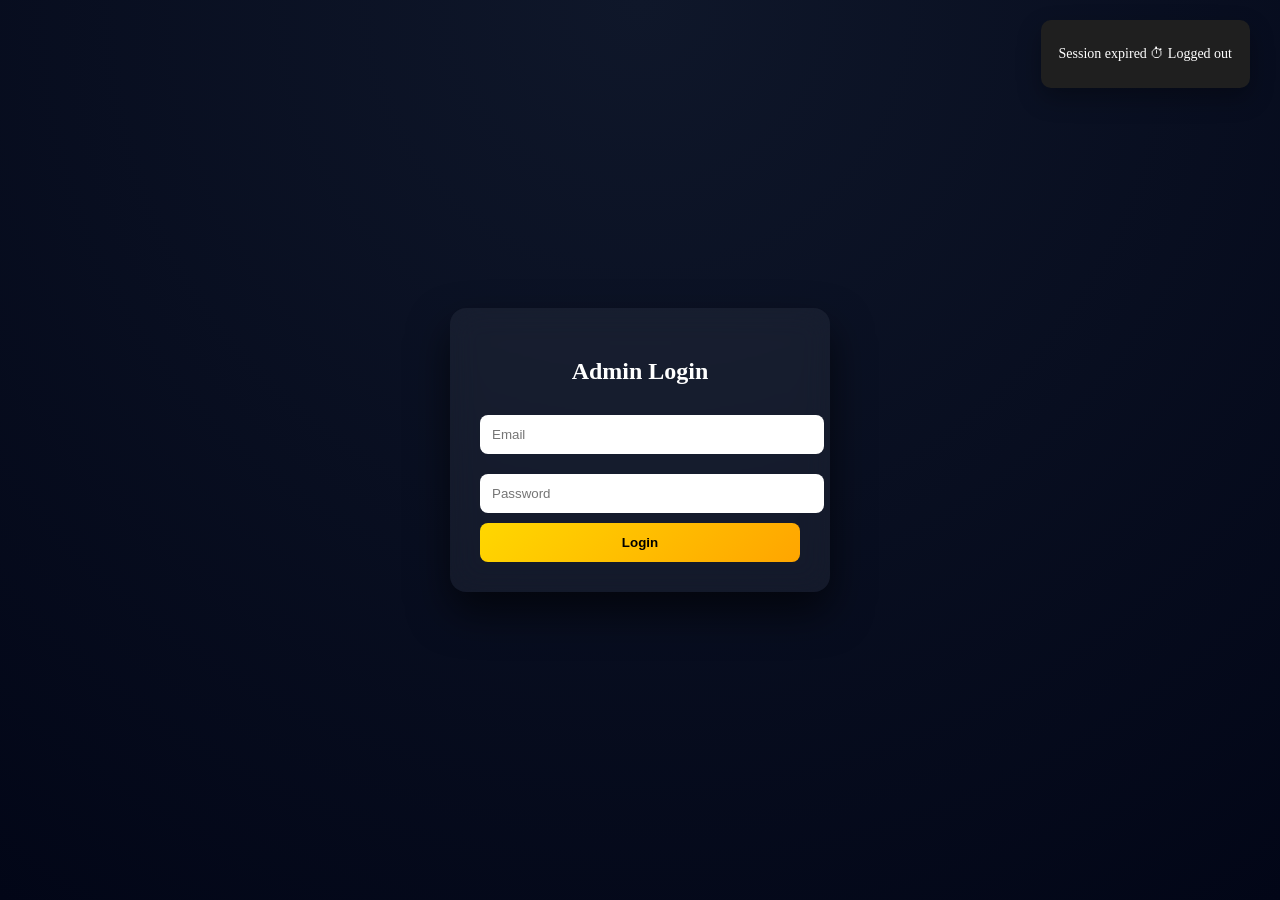
<file: admin.html>
<!DOCTYPE html>
<html lang="en">
<head>
  <meta charset="UTF-8">
  <title>ZiyaWorld Admin</title>
  <link rel="stylesheet" href="admin.css">
</head>

<body>

<!-- LOGIN -->
<div id="adminLoginModal">
  <div class="login-box">
    <h2>Admin Login</h2>

    <input type="email" id="adminEmail" placeholder="Email">
    <input type="password" id="adminPassword" placeholder="Password">

    <button id="adminLoginBtn">Login</button>
  </div>
</div>

<!-- DASHBOARD -->
<div id="adminDashboard">
  <button class="logout-btn" onclick="logout()">Logout</button>


  <h2>Admin Dashboard</h2>

<!-- ===== ADMIN HISTORY PANEL ===== -->
<div id="adminHistoryPanel" class="history-modal">

  <div class="history-box">

    <span class="close-btn" onclick="closeAdminHistory()">✖</span>

    <h2>📜 History</h2>

    <div id="adminHistoryContainer"></div>

  </div>
</div>


<!-- ===== ADMIN ORDER DETAILS MODAL ===== -->
<div id="adminOrderModal" class="full-order-modal">

  <div class="full-order-box">

    <span class="close-btn" onclick="closeAdminOrder()">✖</span>

    <div id="adminOrderContent"></div>

  </div>

</div>


<!-- BUTTON TO OPEN -->
<button onclick="openAdminHistory()" class="history-btn">
  📜 History
</button>


  <table id="ordersTable">
    <thead>
      <tr>
        <th>Order ID</th>
        <th>Customer Details</th>
        <th>Amount</th>
        <th>Status</th>
      </tr>
    </thead>
    <tbody></tbody>
  </table>
</div>

<div id="orderModal" class="order-modal">
  <div class="order-modal-box">

    <span class="close-modal" onclick="closeOrderModal()">✖</span>

    <h2>Order Details</h2>

    <div id="orderDetailsContent"></div>

  </div>
</div>

<div id="popupOverlay" class="popup-overlay">
  <div class="popup-box">
    <p id="popupMessage"></p>
  </div>
</div>

<div id="confirmBox">
  <div class="confirm-card">

    <div class="confirm-icon">🗑</div>

    <h3>Delete</h3>
    <p id="confirmText">Are you sure you want to do this?</p>

    <div class="confirm-actions">
      <button id="confirmCancel">Cancel</button>
      <button id="confirmOk">Confirm</button>
    </div>

  </div>
</div>


<script src="admin.js" defer></script>

</body>
</html>
</file>
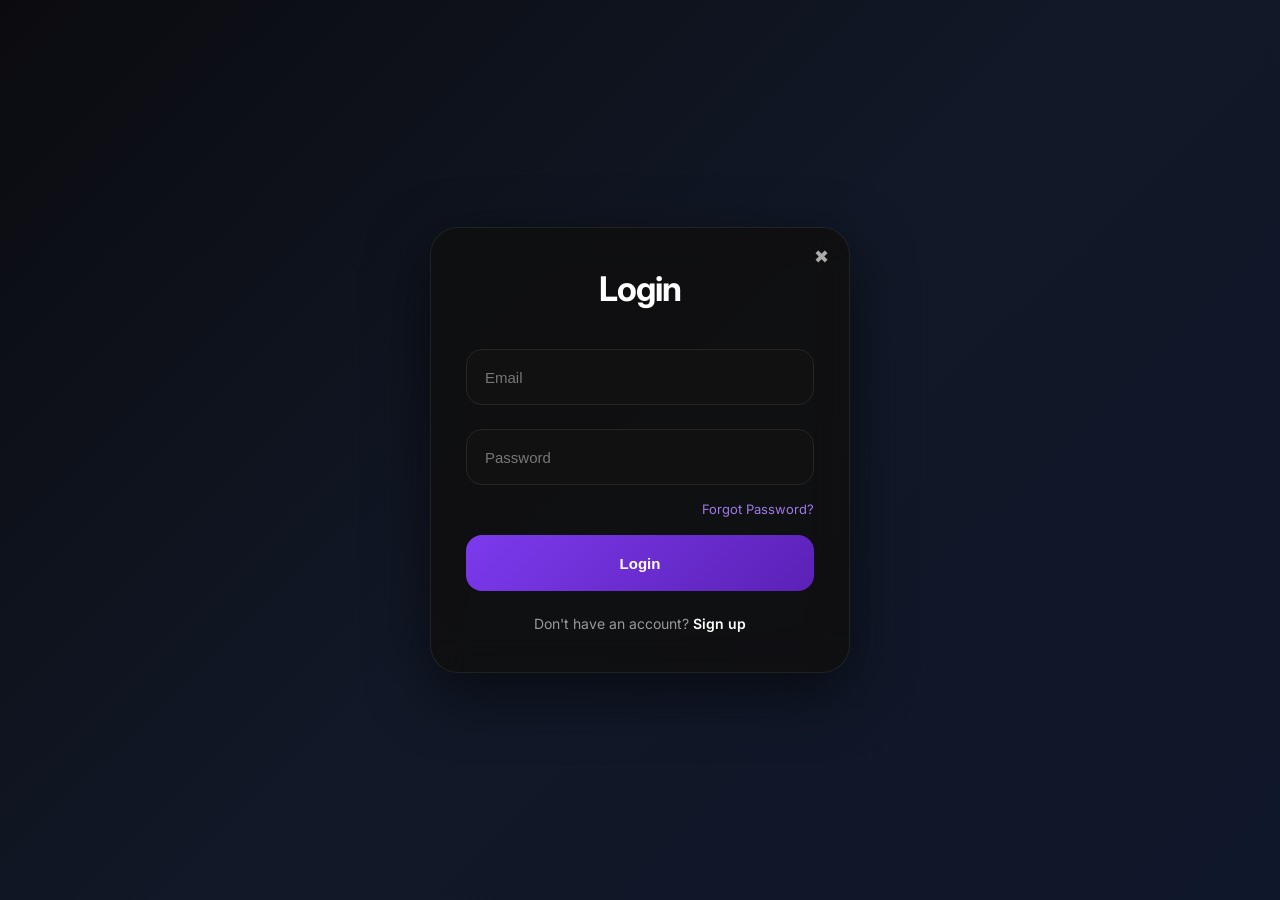
<file: auth.html>
<!DOCTYPE html>
<html>
<head>
  <title>ZiyaWorld Auth</title>
  <meta name="viewport" content="width=device-width, initial-scale=1.0">
  <link rel="stylesheet" href="auth.css">
</head>
<body>

<div class="auth-container">

  <div class="auth-box">

    <!-- CLOSE BUTTON (optional) -->
    <span class="close-auth" onclick="goBack()">✖</span>

    <h2 id="authTitle">Login</h2>

    <!-- NAME (SIGNUP ONLY) -->
    <input type="text" id="authName" placeholder="Full Name" style="display:none;">

    <!-- EMAIL -->
    <input type="email" id="authEmail" placeholder="Email">

    <!-- PASSWORD -->
    <input type="password" id="authPassword" placeholder="Password">

    <!-- ✅ FORGOT PASSWORD (UNDER PASSWORD INPUT) -->
    <a href="#" id="forgotLink" class="highlight-text">
  Forgot Password?</a>

    <!-- TERMS -->
    <label id="agreeLabel" style="display:none;">
      <input type="checkbox" id="agreeTerms">
      I agree to Terms & Conditions
    </label>

    <!-- BUTTONS -->
    <div class="auth-buttons">
      <button id="loginBtn" onclick="login()">Login</button>
      <button id="signupBtn" onclick="signup()" style="display:none;">Sign Up</button>
    </div>

    <!-- TOGGLE -->
<p id="toggleAuth" onclick="toggleAuth()">
  Don't have an account? <span class="highlight">Sign up</span>
</p>
  </div>

</div>

<!-- 🔐 FORGOT PASSWORD MODAL -->
<div id="forgotModal" class="forgot-modal">

  <div class="forgot-box">

    <h3>Reset Password</h3>

    <input type="email" id="otpEmail" placeholder="Enter your email">

    <button onclick="sendOTP()">Send Code</button>

    <input type="text" id="otpCode" placeholder="Enter code">

    <input type="password" id="otpPassword" placeholder="New password">

    <div class="forgot-buttons">
      <button onclick="resetPassword()">Reset</button>
      <button class="cancel-btn" onclick="closeForgot()">Cancel</button>
    </div>

  </div>

</div>

<!-- TOAST (OPTIONAL) -->
<div id="toast" class="toast"></div>

<script src="auth.js" defer></script>

</body>
</html>
</file>
<file: admin.css>
#adminLoginModal {
  position: fixed;
  top: 0;
  left: 0;
  width: 100%;
  height: 100%;
  background: radial-gradient(circle at top, #0f172a, #020617);
  display: flex;
  justify-content: center;
  align-items: center;
}

.login-box {
  background: rgba(255,255,255,0.05);
  backdrop-filter: blur(15px);
  padding: 30px;
  border-radius: 16px;
  width: 320px;
  text-align: center;
  color: white;
  box-shadow: 0 20px 40px rgba(0,0,0,0.6);
}

.login-box input {
  width: 100%;
  padding: 12px;
  margin: 10px 0;
  border-radius: 8px;
  border: none;
  outline: none;
}

.login-box button {
  width: 100%;
  padding: 12px;
  background: linear-gradient(135deg, gold, orange);
  color: black;
  border: none;
  border-radius: 8px;
  cursor: pointer;
  font-weight: bold;
}

table {
  width: 100%;
  border-collapse: separate;
  border-spacing: 0 12px; /* 🔥 spacing between rows */

}

th {
  background: transparent;
  color: #414a55;
  font-size: 13px;
  text-transform: uppercase;
}

td {
  background: #9da7c2;
  padding: 15px;
  border: none;
}

tr {
  box-shadow: 0 10px 20px rgba(27, 40, 46, 0.329);
  border-radius: 10px;
  overflow: hidden;
}

/* CUSTOMER BOX */
.customer-box {
  background: linear-gradient(145deg, #4d5c81, #1e293b);
  padding: 12px;
  border-radius: 10px;
  color: #fff;
  min-width: 180px;
}

.cust-title {
  font-size: 11px;
  opacity: 0.6;
  margin-bottom: 6px;
  text-transform: uppercase;
}

.cust-name {
  font-weight: bold;
  font-size: 14px;
  margin-bottom: 5px;
}

.cust-row {
  font-size: 12px;
  opacity: 0.85;
  margin-bottom: 3px;
}

/* AMOUNT */
.amount {
  font-weight: bold;
  color: rgb(7, 7, 6);
}

/* STATUS */
.status {
  padding: 5px 10px;
  border-radius: 20px;
  font-size: 12px;
  font-weight: bold;
}

.status.processing {
  background: #facc15;
  color: #000;
}

.status.shipped {
  background: #3b82f6;
  color: #fff;
}

.status.delivered {
  background: #10b981;
  color: #fff;
}

/* ACTION BUTTONS */
.actions button {
  border: none;
  padding: 6px 10px;
  margin: 2px;
  border-radius: 6px;
  cursor: pointer;
  font-size: 12px;
  transition: 0.2s;
}

/* SHIP BUTTON */
.ship-btn {
  background: #2563eb;
  color: #fff;
}

.ship-btn:hover {
  background: #1d4ed8;
}

/* DELIVER BUTTON */
.deliver-btn {
  background: #10b981;
  color: #fff;
}

.deliver-btn:hover {
  background: #059669;
}

.logout-btn {
  position: absolute;
  top: 20px;
  right: 20px;
  padding: 8px 16px;
  background: linear-gradient(135deg, red, crimson);
  color: white;
  border: none;
  border-radius: 8px;
  cursor: pointer;
}
.order-modal {
  position: fixed;
  top: 0;
  left: 0;
  width: 100%;
  height: 100%;
  background: rgba(0,0,0,0.85);
  display: none;
  justify-content: center;
  align-items: center;
  z-index: 999;
}

.order-modal-box {
  background: #dadade;
  color: rgb(1, 0, 0);
  width: 90%;
  max-width: 500px;
  max-height: 85vh;
  overflow-y: auto;
  padding: 20px;
  border-radius: 12px;
  position: relative;
}

.close-modal {
  position: absolute;
  top: 10px;
  right: 15px;
  cursor: pointer;
  font-size: 18px;
}

th {
  color: #94a3b8;
  font-size: 12px;
  text-transform: uppercase;
  letter-spacing: 1px;
}

.order-item {
  display: flex;
  gap: 10px;
  margin-bottom: 10px;
  background: #0f172a;
  padding: 8px;
  border-radius: 8px;
}

.order-item img {
  width: 50px;
  height: 50px;
  object-fit: cover;
  border-radius: 6px;
}

.actions {
  display: flex;
  flex-direction: column;
  gap: 6px;
  align-items: center;
}

.action-top {
  display: flex;
  gap: 6px;
}

/* details button below */
.details-btn {
  width: 95%;
    background: #271420;
    border: 1px solid #b180a0;
  color: #edeff4;
  padding: 3px;
  border-radius: 6px;
  cursor: pointer;
  font-size: 11px;

}

.details-btn:hover {
  background: #1e293b;
}

.order-id {
  font-size: 12px;
  color: #888;
  word-break: break-all;
}

.detail-row {
  display: flex;
  justify-content: space-between;
  margin: 8px 0;
  padding-bottom: 6px;
  border-bottom: 1px solid #eee;
}

/* ===== ORDER FOOTER ===== */
.order-footer {
  margin-top: 20px;
  padding-top: 15px;
  border-top: 1px solid rgba(0,0,0,0.1);

  display: flex;
  justify-content: flex-end;
}


/* ===== CANCEL BUTTON (PREMIUM LOOK) ===== */
.cancel-order {
  background: linear-gradient(135deg, #ff3b3b, #c40000);
  color: white;
  border: none;

  padding: 12px 18px;
  border-radius: 10px;

  font-weight: bold;
  cursor: pointer;

  box-shadow: 0 6px 15px rgba(255, 0, 0, 0.25);
  transition: 0.25s ease;

  display: flex;
  align-items: center;
  gap: 6px;
}

/* hover effect */
.cancel-order:hover {
  transform: translateY(-2px);
  box-shadow: 0 10px 20px rgba(255, 0, 0, 0.35);
}

/* dark mode support */
body.dark-mode .order-footer {
  border-top: 1px solid rgba(255,255,255,0.1);
}

/* POPUP overlay */
#popupOverlay {
  position: fixed;
  top: 20px;
  right: 30px;
  background: #1f1f1f;
  color: white;
  padding: 12px 18px;
  border-radius: 10px;
  box-shadow: 0 10px 25px rgba(0,0,0,0.3);
  z-index: 9999;
  display: none;
  font-size: 14px;
}

/* OVERLAY */
#confirmBox {
  position: fixed;
  top: 0;
  left: 0;
  width: 100%;
  height: 100%;

  display: none;
  justify-content: center;
  align-items: center;

  background: rgba(0,0,0,0.5);
  backdrop-filter: blur(4px);
  z-index: 999999;
}

/* CARD */
.confirm-card {
  background: #fff;
  width: 360px;
  padding: 25px;
  border-radius: 16px;
  text-align: center;

  box-shadow: 0 10px 40px rgba(0,0,0,0.2);
  animation: pop 0.2s ease;
}

/* ICON */
.confirm-icon {
  width: 60px;
  height: 60px;
  background: #ffe4e6;
  color: #dc2626;

  display: flex;
  align-items: center;
  justify-content: center;

  border-radius: 50%;
  font-size: 26px;
  margin: 0 auto 15px;
}

/* TITLE */
.confirm-card h3 {
  margin: 5px 0;
  font-size: 22px;
}

/* TEXT */
.confirm-card p {
  color: #6b7280;
  margin-bottom: 20px;
}

/* BUTTONS */
.confirm-actions {
  display: flex;
  gap: 12px;
}

/* CANCEL */
#confirmCancel {
  flex: 1;
  padding: 12px;
  border-radius: 10px;
  border: 1px solid #ddd;
  background: #f9fafb;
  cursor: pointer;
  font-weight: 600;
}

/* CONFIRM */
#confirmOk {
  flex: 1;
  padding: 12px;
  border-radius: 10px;
  border: none;
  background: #dc2626;
  color: white;
  cursor: pointer;
  font-weight: 600;
}

/* ANIMATION */
@keyframes pop {
  from { transform: scale(0.9); opacity: 0; }
  to { transform: scale(1); opacity: 1; }
}

/* ===== BUTTON ===== */
.history-btn{
  display:block;
    margin-left:0;        /* 🔥 keep it left */
  margin-right:auto; 
  margin-bottom:10px;

  padding:7px 14px;
  background:#111;
  color:#fff;
  border:none;
  border-radius:20px;
  font-size:12px;
  cursor:pointer;
}

/* ===== MODALS ===== */
.history-modal,
.full-order-modal{
  position:fixed;
  top:0;
  left:0;
  width:100%;
  height:100%;
  background:rgba(0,0,0,0.7);
  display:none;
  justify-content:center;
  align-items:center;
  z-index:1000;
}

/* ===== BOX ===== */
.history-box,
.full-order-box{
  background:#fff;
  width:90%;
  max-width:500px;
  padding:20px;
  border-radius:12px;
  max-height:80vh;
  overflow-y:auto;
  position:relative;
}

/* ===== CLOSE ===== */
.close-btn{
  position:absolute;
  top:10px;
  right:15px;
  font-size:22px;
  cursor:pointer;
}

/* ===== HISTORY CARD ===== */
.history-card{
  display:flex;
  align-items:center;
  gap:10px;
  padding:10px;
  border:1px solid #eee;
  border-radius:10px;
  margin-bottom:10px;
}

.history-img{
  width:55px;
  height:55px;
  border-radius:8px;
  object-fit:cover;
}

.history-info{
  flex:1;
}

.view-btn{
  padding:5px 10px;
  background:#000;
  color:#fff;
  border:none;
  border-radius:6px;
  cursor:pointer;
}

/* ===== ORDER DETAILS ===== */
.order-top{
  background:#f7f7f7;
  padding:10px;
  border-radius:8px;
}

.order-grid{
  display:grid;
  grid-template-columns:repeat(2,1fr);
  gap:10px;
}

@media(min-width:768px){
  .order-grid{
    grid-template-columns:repeat(3,1fr);
  }
}

.order-item{
  display:flex;
  align-items:center;
  gap:8px;
  background:#fff;
  padding:8px;
  border-radius:8px;
  border:1px solid #eee;
}

.order-item img{
  width:50px;
  height:50px;
  border-radius:6px;
}

.item-info{
  flex:1;
}

.qty{
  background:#000;
  color:#fff;
  padding:4px 6px;
  border-radius:5px;
  font-size:12px;
}

.order-bottom{
  margin-top:10px;
  border-top:1px solid #eee;
  padding-top:10px;
}

/* STATUS */
.status{
  padding:4px 8px;
  border-radius:10px;
  font-size:12px;
}

.status.delivered{
  background:#d4edda;
  color:green;
}

.status.cancelled{
  background:#f8d7da;
  color:red;
}
</file>
<file: auth.css>
/* GOOGLE FONT */
@import url('https://fonts.googleapis.com/css2?family=Inter:wght@400;500;600;700&display=swap');

/* RESET */
*{
  margin:0;
  padding:0;
  box-sizing:border-box;
}

/* BODY */
body{
  font-family:'Inter',sans-serif;
  min-height:100vh;

  background:
  linear-gradient(135deg,#0b0b0f,#111827,#0f172a);

  display:flex;
  justify-content:center;
  align-items:center;

  overflow-x:hidden;
}

/* FULL PAGE CENTER */
.auth-container{
  height:100vh;
  width:100%;
  display:flex;
  justify-content:center;
  align-items:center;
  padding:20px;
}

/* AUTH MODAL */
.auth-modal{
  display:none;
  position:fixed;
  z-index:9999;
  top:0;
  left:0;
  width:100%;
  height:100%;
  background:rgba(0,0,0,0.7);

  justify-content:center;
  align-items:center;

  backdrop-filter:blur(6px);
}

.auth-modal.active{
  display:flex;
}

/* AUTH BOX */
.auth-box{
  width:100%;
  max-width:420px;

  background:rgba(15,15,15,0.88);

  backdrop-filter:blur(18px);

  border:1px solid rgba(255,255,255,0.08);

  border-radius:28px;

  padding:40px 35px;

  text-align:center;

  position:relative;

  overflow:hidden;

  animation:pop .35s ease;

  box-shadow:
  0 20px 60px rgba(0,0,0,0.55);
}

/* POP ANIMATION */
@keyframes pop{
  from{
    transform:scale(.92);
    opacity:0;
  }

  to{
    transform:scale(1);
    opacity:1;
  }
}

/* TITLE */
.auth-box h2{
  color:white;
  font-size:34px;
  font-weight:700;
  margin-bottom:28px;
  letter-spacing:-1px;
}

/* INPUTS */
.auth-box input{
  width:100%;
  height:56px;

  padding:0 18px;

  margin:12px 0;

  border-radius:16px;

  border:1px solid #262626;

  background:#111;

  color:white;

  font-size:15px;

  outline:none;

  transition:.3s ease;
}

/* INPUT FOCUS */
.auth-box input:focus{
  border-color:#7c3aed;

  box-shadow:
  0 0 0 4px rgba(124,58,237,.15);
}

/* PLACEHOLDER */
.auth-box input::placeholder{
  color:#777;
}

/* BUTTON WRAP */
.auth-buttons{
  margin-top:18px;
}

/* BUTTONS */
#loginBtn,
#signupBtn{
  width:100% !important;

  height:56px;

  border:none;

  border-radius:16px;

  background:
  linear-gradient(135deg,#7c3aed,#5b21b6);

  color:white;

  font-size:15px;

  font-weight:600;

  cursor:pointer;

  transition:.3s ease;
}

/* BUTTON HOVER */
#loginBtn:hover,
#signupBtn:hover{
  transform:translateY(-2px);

  opacity:.95;
}

/* TOGGLE TEXT */
#toggleAuth{
  margin-top:24px;

  color:#9a9a9a;

  font-size:14px;

  text-align:center;

  cursor:pointer;
}

/* HIGHLIGHT */
.highlight{
  color:white;
  font-weight:600;
}

/* FORGOT PASSWORD */
#forgotLink{
  display:block;

  text-align:right;

  margin-top:4px;

  color:#9f7aea;

  font-size:13px;

  text-decoration:none;

  transition:.3s ease;
}

#forgotLink:hover{
  color:white;
}

/* TERMS */
#agreeLabel{
  display:flex;

  align-items:center;

  gap:10px;

  margin-top:12px;

  color:#b3b3b3;

  font-size:14px;
}

/* CHECKBOX */
#agreeTerms{
  width:16px;
  height:16px;
}

/* CLOSE BUTTON */
.close-auth{
  position:absolute;

  top:18px;
  right:20px;

  color:#aaa;

  font-size:18px;

  cursor:pointer;

  transition:.3s ease;
}

.close-auth:hover{
  color:white;

  transform:rotate(90deg);
}

/* TOAST */
.toast{
  position:fixed;

  top:25px;
  left:50%;

  transform:
  translateX(-50%)
  translateY(-20px);

  background:rgba(20,20,20,.95);

  color:white;

  padding:14px 22px;

  border-radius:16px;

  border:1px solid rgba(255,255,255,.08);

  backdrop-filter:blur(10px);

  box-shadow:
  0 10px 35px rgba(0,0,0,.35);

  opacity:0;

  transition:.35s ease;

  z-index:999999;
}

.toast.show{
  opacity:1;

  transform:
  translateX(-50%)
  translateY(0);
}

/* FORGOT MODAL */
.forgot-modal{
  display:none;

  position:fixed;

  top:0;
  left:0;

  width:100%;
  height:100%;

  background:rgba(0,0,0,.7);

  backdrop-filter:blur(6px);

  justify-content:center;
  align-items:center;

  z-index:99999;
}

/* FORGOT BOX */
.forgot-box{
  width:90%;
  max-width:400px;

  background:rgba(18,18,18,.95);

  border:1px solid rgba(255,255,255,.08);

  border-radius:26px;

  padding:30px;

  text-align:center;

  box-shadow:
  0 20px 60px rgba(0,0,0,.45);

  animation:pop .3s ease;
}

/* FORGOT TITLE */
.forgot-box h3{
  color:white;

  font-size:28px;

  margin-bottom:22px;
}

/* FORGOT INPUTS */
.forgot-box input{
  width:100%;

  height:54px;

  padding:0 16px;

  border:none;

  border-radius:14px;

  background:#111;

  border:1px solid #262626;

  color:white;

  margin:10px 0;

  outline:none;
}

/* SEND BUTTON */
.forgot-box button{
  width:100%;

  height:52px;

  border:none;

  border-radius:14px;

  margin-top:12px;

  cursor:pointer;

  font-weight:600;

  transition:.3s ease;
}

/* PRIMARY BUTTON */
.forgot-box button:first-of-type{
  background:
  linear-gradient(135deg,#7c3aed,#5b21b6);

  color:white;
}

/* BUTTON HOVER */
.forgot-box button:hover{
  transform:translateY(-2px);
}

/* BUTTON GROUP */
.forgot-buttons{
  display:flex;

  gap:12px;

  margin-top:12px;
}

/* CANCEL BUTTON */
.forgot-buttons .cancel-btn{
  background:#1d1d1d;

  color:white;

  border:1px solid rgba(255,255,255,.06);
}

/* MOBILE */
@media(max-width:480px){

  .auth-box{
    padding:35px 25px;
  }

  .auth-box h2{
    font-size:30px;
  }

  .forgot-box{
    padding:25px;
  }

}
</file>
